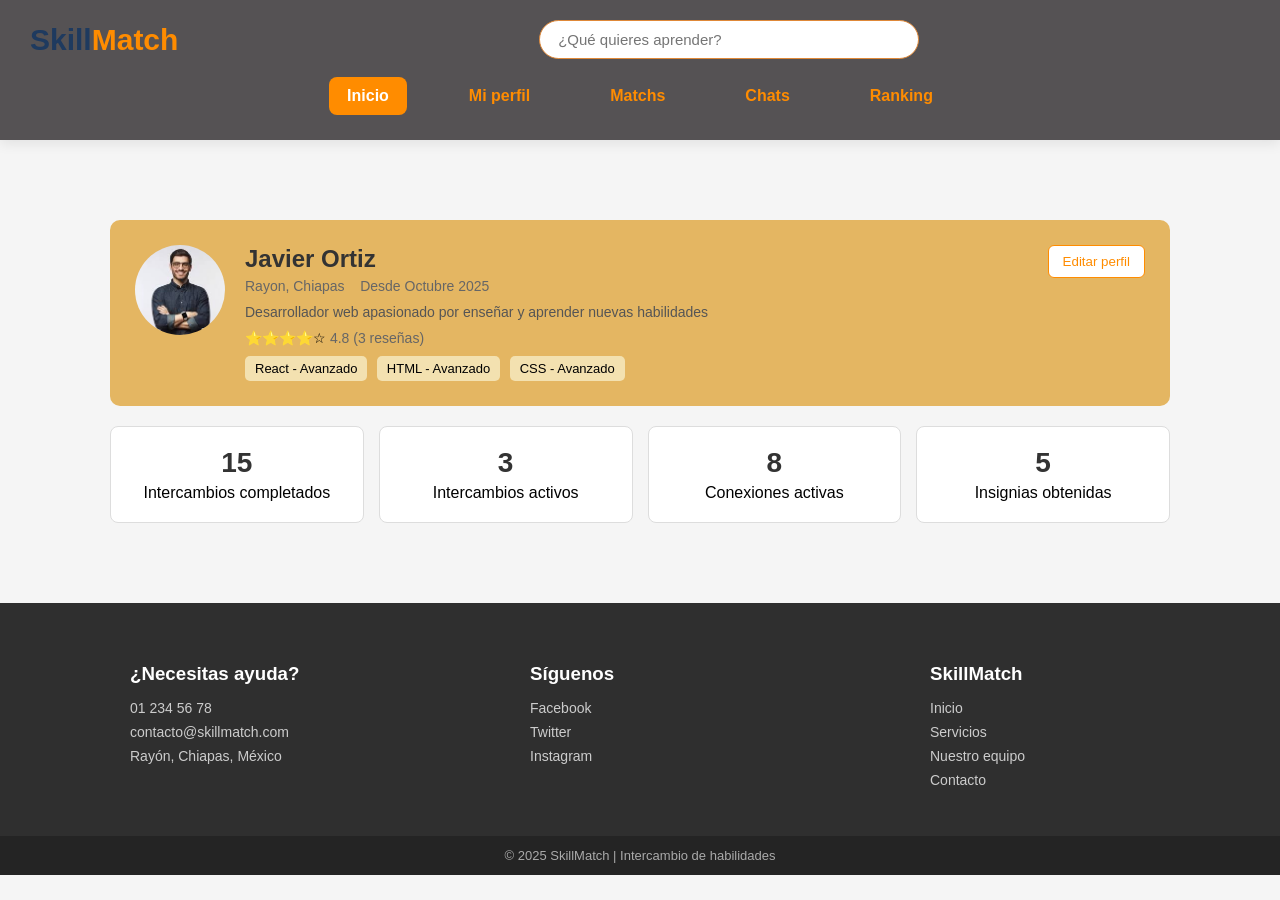
<file: perfil.html>
<!DOCTYPE html>
<html lang="es">
<head>
    <meta charset="UTF-8">
    <title>Mi perfil</title>
    <link rel="stylesheet" href="styles.css">
</head>
<body>

    <!-- ENCABEZADO -->
    <header class="header">
        <h1>Skill<span>Match</span></h1>

        <input type="text" placeholder="¿Qué quieres aprender?" class="search">

        <nav>
            <a href="index.html">Inicio</a>
            <a href="perfil.html">Mi perfil</a>
            <a href="#">Matchs</a>
            <a href="#">Chats</a>
            <a href="#">Ranking</a>
        </nav>
    </header>

<section class="perfil-container">

    <div class="perfil-card">

        <div class="perfil-top">
            <img src="images/perfil.jpg" alt="Foto perfil" class="perfil-img">


            <div class="perfil-info">
                <h2>Javier Ortiz</h2>

                <p class="perfil-meta"> Rayon, Chiapas &nbsp;&nbsp;  Desde Octubre 2025</p>

                <p class="perfil-desc">
                    Desarrollador web apasionado por enseñar y aprender nuevas habilidades
                </p>

                <div class="perfil-rating">
                    ⭐⭐⭐⭐☆ <span>4.8 (3 reseñas)</span>
                </div>

                <div class="perfil-skills">
                    <span>React - Avanzado</span>
                    <span>HTML - Avanzado</span>
                    <span>CSS - Avanzado</span>
                </div>
            </div>

            <button class="perfil-edit">Editar perfil</button>
        </div>

    </div>

    <div class="perfil-stats">
        <div class="stat-box">
            <h3>15</h3>
            <p>Intercambios completados</p>
        </div>
        <div class="stat-box">
            <h3>3</h3>
            <p>Intercambios activos</p>
        </div>
        <div class="stat-box">
            <h3>8</h3>
            <p>Conexiones activas</p>
        </div>
        <div class="stat-box">
            <h3>5</h3>
            <p>Insignias obtenidas</p>
        </div>
    </div>

</section>

<!-- PIE DE PÁGINA -->
    <footer class="footer">
    <div class="footer-container">

        <!-- COLUMNA 1 -->
        <div class="footer-box">
            <h3>¿Necesitas ayuda?</h3>
            <p> 01 234 56 78</p>
            <p> contacto@skillmatch.com</p>
            <p> Rayón, Chiapas, México</p>
        </div>

        <!-- COLUMNA 2 -->
        <div class="footer-box">
            <h3>Síguenos</h3>
            <a href="#">Facebook</a>
            <a href="#">Twitter</a>
            <a href="#">Instagram</a>
        </div>

        <!-- COLUMNA 3 -->
        <div class="footer-box">
            <h3>SkillMatch</h3>
            <a href="#">Inicio</a>
            <a href="#">Servicios</a>
            <a href="#">Nuestro equipo</a>
            <a href="#">Contacto</a>
        </div>

    </div>

    <div class="footer-bottom">
        © 2025 SkillMatch | Intercambio de habilidades
    </div>
</footer>

<script>
    let index = 0;

    function moveCarousel(direction) {
        const carousel = document.getElementById("carousel");
        const cardWidth = 320; // tarjeta + margen

        index += direction;

        // límites
        if (index < 0) index = 0;
        if (index > carousel.children.length - 1) {
            index = carousel.children.length - 1;
        }

        carousel.style.transform = `translateX(${-index * cardWidth}px)`;
    }
</script>


</body>
</html>
</file>
<file: styles.css>
* {
    margin: 0;
    padding: 0;
    box-sizing: border-box;
    font-family: Arial, sans-serif;
}

body {
    background: #f5f5f5;
}

/* HEADER */
.header {
    background: linear-gradient(180deg, #555254, #555254);
    padding: 20px 30px 25px;
    display: grid;
    grid-template-columns: auto 1fr;
    grid-template-rows: auto auto;
    align-items: center;
    column-gap: 30px;
    box-shadow: 0 4px 12px rgba(0,0,0,0.08);
}

/* LOGO */
.header h1 {
    grid-column: 1;
    grid-row: 1;
    font-size: 30px;
    color: #1e3a5f;
}

.header span {
    color: #ff8c00;
}

/* BUSCADOR */
.search {
    grid-column: 2;
    grid-row: 1;
    justify-self: center;
    padding: 10px 18px;
    width: 380px;
    border-radius: 25px;
    border: 1px solid #df8838;
    outline: none;
    font-size: 15px;
}

/* NAV DEBAJO DEL BUSCADOR */
.header nav {
    grid-column: 1 / 3;
    grid-row: 2;
    display: flex;
    justify-content: center;
    margin-top: 18px;
}

/* LINKS DEL MENÚ */
.header nav a {
    margin: 0 22px;
    padding: 10px 18px;
    text-decoration: none;
    color: #ff8c00;
    font-weight: bold;
    border-radius: 8px;
    transition: all 0.3s ease;
}

/* LINK ACTIVO / HOVER */
.header nav a:hover,
.header nav a:first-child {
    background: #ff8c00;
    color: white;
}



/* CONTENEDOR GENERAL */
.carousel-container {
    position: relative;
    width: 100%;
    max-width: 1100px;   /* ancho controlado */
    margin: 100px auto;   /* espacio con header y footer */
    padding: 0 60px;     /* espacio interno para las flechas */
}

.card:hover {
    transform: translateY(-5px);
    transition: 0.3s;
}

/* CARRUSEL */
.carousel-track {
    display: flex;
    transition: transform 0.4s ease;
}

/* BOTONES */
.carousel-btn {
    position: absolute;
    top: 50%;
    transform: translateY(-50%);
    background: #ff8c00;
    color: white;
    border: none;
    font-size: 24px;
    padding: 8px 12px;
    cursor: pointer;
    border-radius: 50%;
    z-index: 10;
}

.carousel-btn.left {
    left: 10px;
}

.carousel-btn.right {
    right: 10px;
}

/* TARJETAS */
.card {
    min-width: 300px;
    margin: 0 10px;
    background: #c3ccd8;
    padding: 20px;
    border-radius: 10px;
    text-align: center;
    
}

.card img {
    width: 125px;
    height: 125px;
    border-radius: 50%;
    object-fit: cover;
    margin: 10px auto;
    display: block;
}

/* TÍTULOS DE SECCIÓN */
.section-title {
    margin-top: 12px;
    margin-bottom: 6px;
    font-weight: bold;
    color: #333;
}

/* ETIQUETAS */
.tag {
    display: inline-block;
    padding: 4px 8px;
    margin: 3px;
    font-size: 12px;
    border-radius: 4px;
}

/* PUEDE ENSEÑAR */
.tag.teach {
    background: #f3e1b0; 
    color: #333;
}

/* QUIERE APRENDER */
.tag.learn {
    background: #d7ead7; 
    color: #6f996f;
}

.card button {
    display: block;       
    margin: 15px auto 0; 
}

/* FOOTER */
.footer {
    background: #2f2f2f;
    color: #ddd;
    padding-top: 40px;
}

.footer-container {
    display: flex;
    justify-content: space-around;
    padding: 20px 40px;
    flex-wrap: wrap;
}

.footer-box {
    min-width: 220px;
    margin-bottom: 20px;
}

.footer-box h3 {
    color: #ffffff;
    margin-bottom: 15px;
}

.footer-box p,
.footer-box a {
    color: #ccc;
    font-size: 14px;
    text-decoration: none;
    display: block;
    margin-bottom: 8px;
}

.footer-box a:hover {
    color: #ff8c00;
}

/* PARTE INFERIOR */
.footer-bottom {
    text-align: center;
    background: #242424;
    padding: 12px;
    font-size: 13px;
    color: #aaa;
}

/* PERFIL  */

.perfil-container {
    max-width: 1100px;
    margin: 80px auto;
    padding: 0 20px;
}

.perfil-card {
    background: #e4b662;
    padding: 25px;
    border-radius: 10px;
}

.perfil-top {
    display: flex;
    align-items: flex-start;
    gap: 20px;
}

.perfil-img {
    width: 90px;
    height: 90px;
    border-radius: 50%;
    object-fit: cover;
}

.perfil-info {
    flex: 1;
}

.perfil-info h2 {
    margin-bottom: 5px;
    color: #333;
}

.perfil-meta {
    font-size: 14px;
    color: #666;
    margin-bottom: 10px;
}

.perfil-desc {
    font-size: 14px;
    color: #555;
    margin-bottom: 10px;
}

.perfil-rating {
    font-size: 14px;
    margin-bottom: 10px;
}

.perfil-rating span {
    color: #666;
}

.perfil-skills span {
    display: inline-block;
    background: #f3e1b0;
    padding: 5px 10px;
    border-radius: 5px;
    font-size: 13px;
    margin-right: 5px;
}

.perfil-edit {
    background: white;
    border: 1px solid #ff8c00;
    color: #ff8c00;
    padding: 8px 14px;
    border-radius: 6px;
    cursor: pointer;
    height: fit-content;
}

/*  STATS  */

.perfil-stats {
    display: grid;
    grid-template-columns: repeat(4, 1fr);
    gap: 15px;
    margin-top: 20px;
}

.stat-box {
    background: white;
    border: 1px solid #ddd;
    border-radius: 8px;
    padding: 20px;
    text-align: center;
}

.stat-box h3 {
    font-size: 28px;
    margin-bottom: 5px;
    color: #333;
}
</file>
